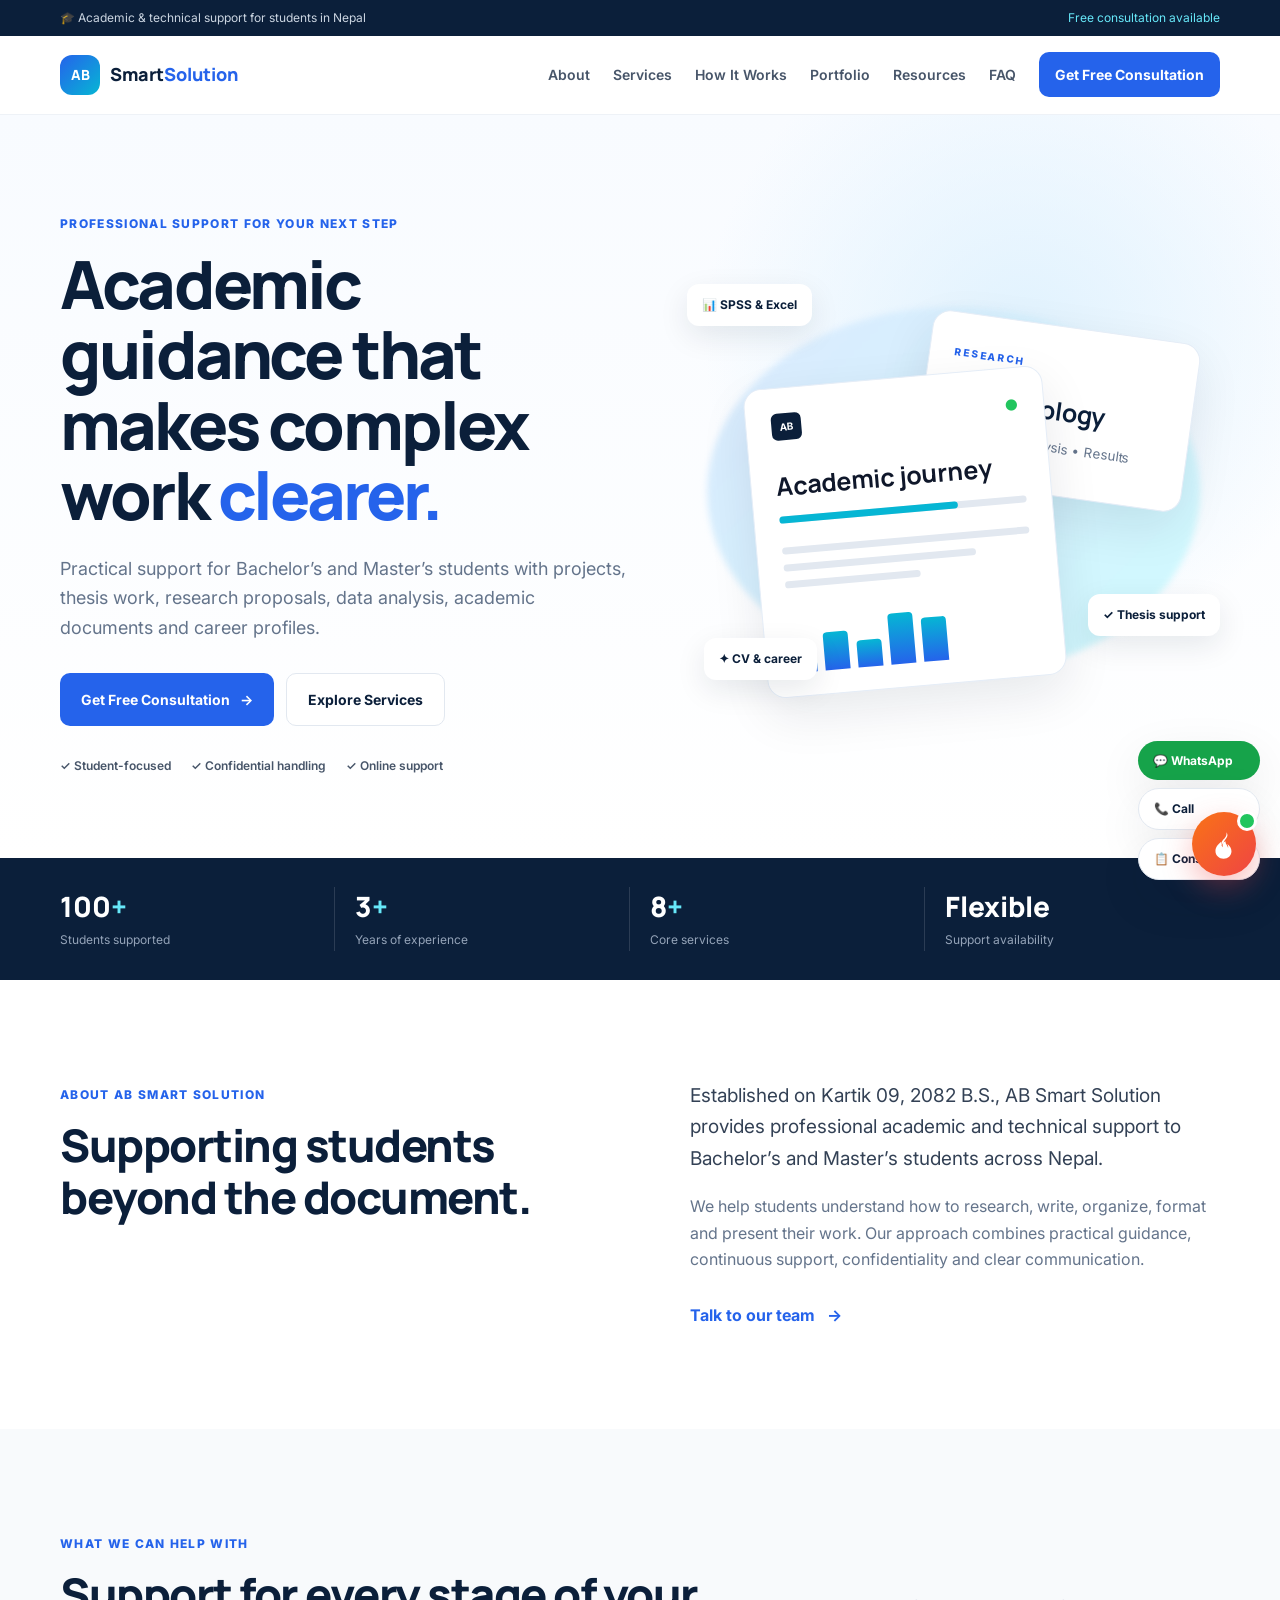
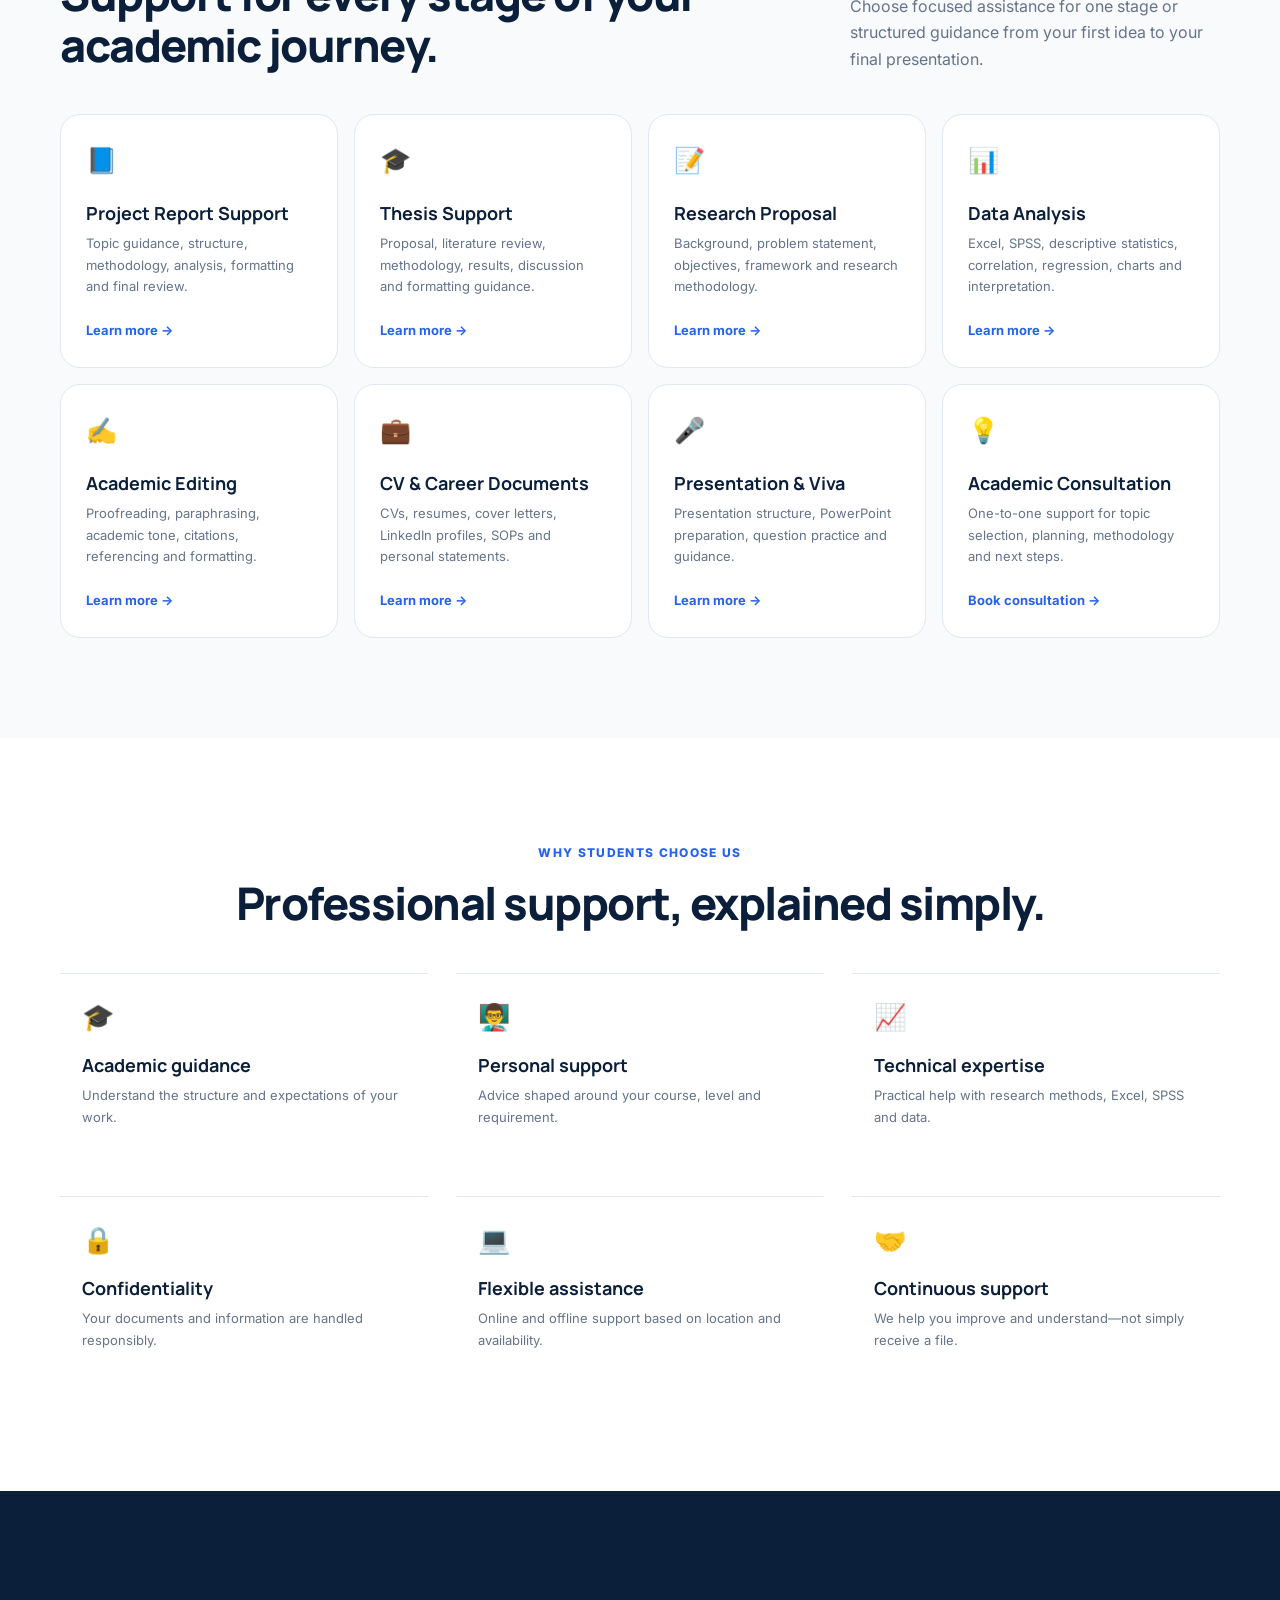
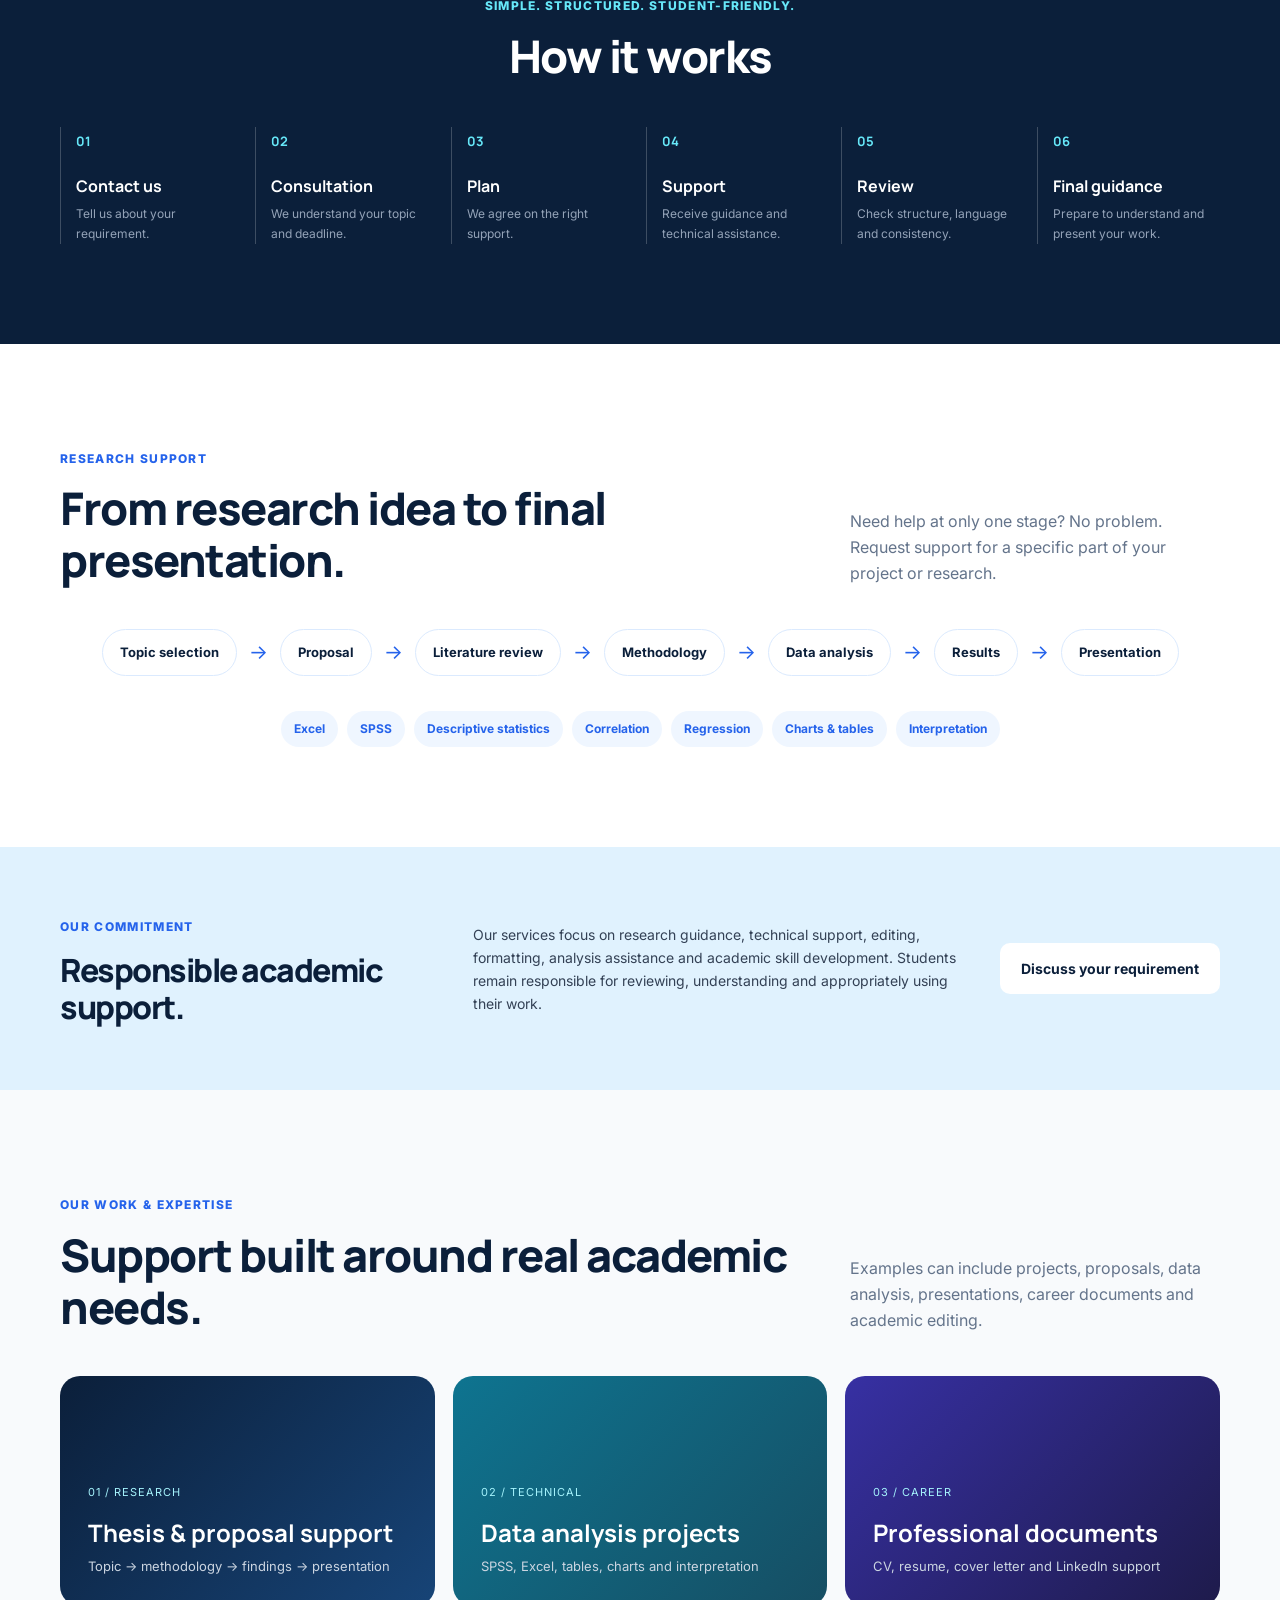
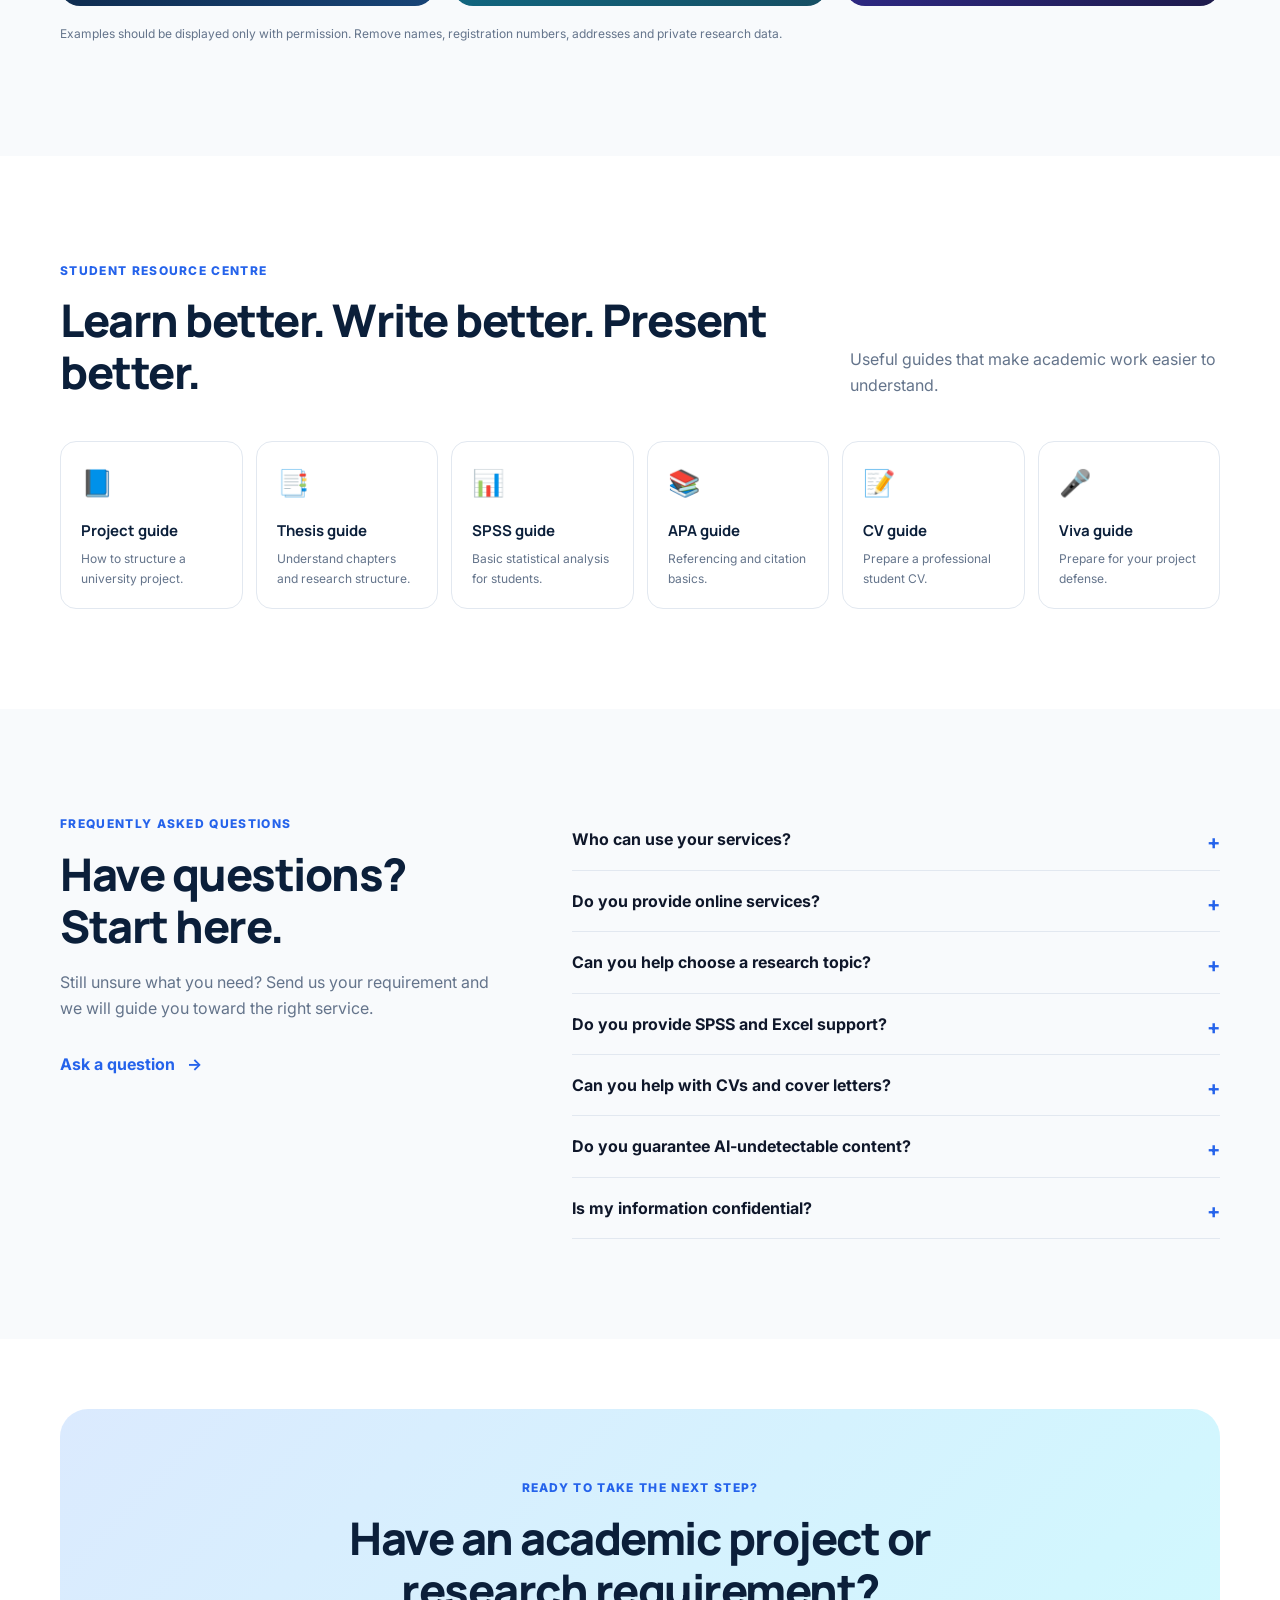
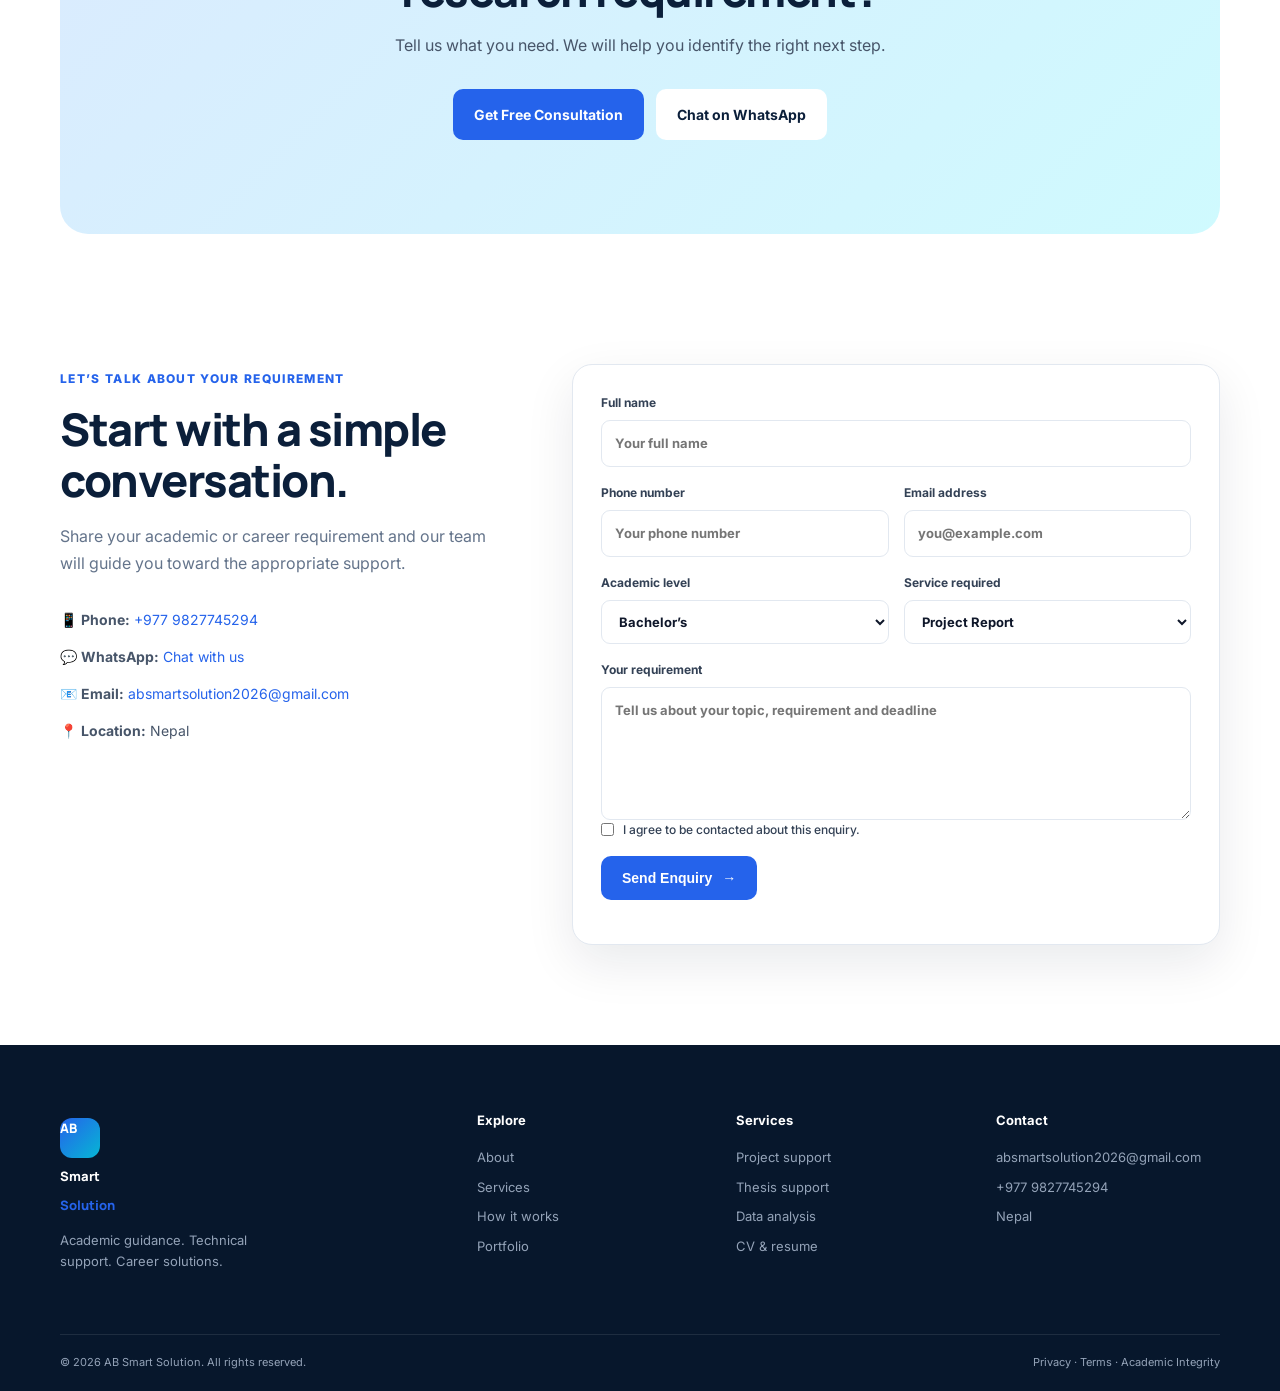
<file: index.html>
<!doctype html>
<html lang="en">
<head>
  <meta charset="UTF-8">
  <meta name="viewport" content="width=device-width, initial-scale=1.0">
  <meta name="description" content="AB Smart Solution provides academic guidance, research support, data analysis, technical writing and career document support for students in Nepal.">
  <meta name="theme-color" content="#0b1f3a">
  <title>AB Smart Solution | Academic & Technical Support in Nepal</title>
  <link rel="preconnect" href="https://fonts.googleapis.com">
  <link rel="preconnect" href="https://fonts.gstatic.com" crossorigin>
  <link href="https://fonts.googleapis.com/css2?family=Inter:wght@400;500;600;700&family=Manrope:wght@600;700;800&display=swap" rel="stylesheet">
  <link rel="stylesheet" href="styles.css">
  <script src="script.js"></script>
</head>
<body>
  <div class="topbar"><div class="container topbar-inner"><span>🎓 Academic & technical support for students in Nepal</span><a href="#contact">Free consultation available</a></div></div>
  <header class="site-header" id="top">
    <div class="container nav-wrap">
      <a class="logo" href="#top" aria-label="AB Smart Solution home"><span class="logo-mark">AB</span><span>Smart<span>Solution</span></span></a>
      <button class="menu-toggle" aria-label="Open navigation" aria-expanded="false">☰</button>
      <nav class="nav" aria-label="Primary navigation">
        <a href="#about">About</a><a href="#services">Services</a><a href="#process">How It Works</a><a href="#portfolio">Portfolio</a><a href="#resources">Resources</a><a href="#faq">FAQ</a>
        <a class="btn btn-small btn-primary" href="#contact">Get Free Consultation</a>
      </nav>
    </div>
  </header>

  <main>
    <section class="hero section"><div class="container hero-grid">
      <div class="hero-copy"><span class="eyebrow">Professional support for your next step</span><h1>Academic guidance that makes complex work <em>clearer.</em></h1><p>Practical support for Bachelor’s and Master’s students with projects, thesis work, research proposals, data analysis, academic documents and career profiles.</p><div class="hero-actions"><a class="btn btn-primary" href="#contact">Get Free Consultation <span>→</span></a><a class="btn btn-ghost" href="#services">Explore Services</a></div><div class="trust-row"><span>✓ Student-focused</span><span>✓ Confidential handling</span><span>✓ Online support</span></div></div>
      <div class="hero-visual" aria-label="Academic support illustration"><div class="visual-glow"></div><div class="paper-card card-back"><span>RESEARCH</span><strong>Methodology</strong><small>Structure • Analysis • Results</small></div><div class="paper-card card-front"><div class="paper-top"><span class="mini-logo">AB</span><span class="status-dot">●</span></div><h3>Academic journey</h3><div class="progress"><i></i></div><div class="paper-lines"><b></b><b></b><b></b></div><div class="chart"><i></i><i></i><i></i><i></i><i></i></div></div><div class="float-chip chip-one">📊 SPSS & Excel</div><div class="float-chip chip-two">✓ Thesis support</div><div class="float-chip chip-three">✦ CV & career</div></div>
    </div></section>

    <section class="stats"><div class="container stats-grid"><div><strong>100<span>+</span></strong><small>Students supported</small></div><div><strong>3<span>+</span></strong><small>Years of experience</small></div><div><strong>8<span>+</span></strong><small>Core services</small></div><div><strong>Flexible</strong><small>Support availability</small></div></div></section>

    <section class="section" id="about"><div class="container split"><div><span class="eyebrow">About AB Smart Solution</span><h2>Supporting students beyond the document.</h2></div><div><p class="lead">Established on Kartik 09, 2082 B.S., AB Smart Solution provides professional academic and technical support to Bachelor’s and Master’s students across Nepal.</p><p>We help students understand how to research, write, organize, format and present their work. Our approach combines practical guidance, continuous support, confidentiality and clear communication.</p><a class="text-link" href="#contact">Talk to our team <span>→</span></a></div></div></section>

    <section class="section section-soft" id="services"><div class="container"><div class="section-heading"><div><span class="eyebrow">What we can help with</span><h2>Support for every stage of your academic journey.</h2></div><p>Choose focused assistance for one stage or structured guidance from your first idea to your final presentation.</p></div><div class="service-grid">
      <article class="service-card"><div class="icon">📘</div><h3>Project Report Support</h3><p>Topic guidance, structure, methodology, analysis, formatting and final review.</p><a href="#contact">Learn more →</a></article>
      <article class="service-card"><div class="icon">🎓</div><h3>Thesis Support</h3><p>Proposal, literature review, methodology, results, discussion and formatting guidance.</p><a href="#contact">Learn more →</a></article>
      <article class="service-card"><div class="icon">📝</div><h3>Research Proposal</h3><p>Background, problem statement, objectives, framework and research methodology.</p><a href="#contact">Learn more →</a></article>
      <article class="service-card"><div class="icon">📊</div><h3>Data Analysis</h3><p>Excel, SPSS, descriptive statistics, correlation, regression, charts and interpretation.</p><a href="#contact">Learn more →</a></article>
      <article class="service-card"><div class="icon">✍️</div><h3>Academic Editing</h3><p>Proofreading, paraphrasing, academic tone, citations, referencing and formatting.</p><a href="#contact">Learn more →</a></article>
      <article class="service-card"><div class="icon">💼</div><h3>CV & Career Documents</h3><p>CVs, resumes, cover letters, LinkedIn profiles, SOPs and personal statements.</p><a href="#contact">Learn more →</a></article>
      <article class="service-card"><div class="icon">🎤</div><h3>Presentation & Viva</h3><p>Presentation structure, PowerPoint preparation, question practice and guidance.</p><a href="#contact">Learn more →</a></article>
      <article class="service-card"><div class="icon">💡</div><h3>Academic Consultation</h3><p>One-to-one support for topic selection, planning, methodology and next steps.</p><a href="#contact">Book consultation →</a></article>
    </div></div></section>

    <section class="section"><div class="container"><div class="center-heading"><span class="eyebrow">Why students choose us</span><h2>Professional support, explained simply.</h2></div><div class="benefit-grid"><div><span>🎓</span><h3>Academic guidance</h3><p>Understand the structure and expectations of your work.</p></div><div><span>👨‍🏫</span><h3>Personal support</h3><p>Advice shaped around your course, level and requirement.</p></div><div><span>📈</span><h3>Technical expertise</h3><p>Practical help with research methods, Excel, SPSS and data.</p></div><div><span>🔒</span><h3>Confidentiality</h3><p>Your documents and information are handled responsibly.</p></div><div><span>💻</span><h3>Flexible assistance</h3><p>Online and offline support based on location and availability.</p></div><div><span>🤝</span><h3>Continuous support</h3><p>We help you improve and understand—not simply receive a file.</p></div></div></div></section>

    <section class="section section-navy" id="process"><div class="container"><div class="center-heading light"><span class="eyebrow">Simple. Structured. Student-friendly.</span><h2>How it works</h2></div><div class="process-grid"><div><b>01</b><span>Contact us</span><p>Tell us about your requirement.</p></div><div><b>02</b><span>Consultation</span><p>We understand your topic and deadline.</p></div><div><b>03</b><span>Plan</span><p>We agree on the right support.</p></div><div><b>04</b><span>Support</span><p>Receive guidance and technical assistance.</p></div><div><b>05</b><span>Review</span><p>Check structure, language and consistency.</p></div><div><b>06</b><span>Final guidance</span><p>Prepare to understand and present your work.</p></div></div></div></section>

    <section class="section" id="research"><div class="container"><div class="section-heading"><div><span class="eyebrow">Research support</span><h2>From research idea to final presentation.</h2></div><p>Need help at only one stage? No problem. Request support for a specific part of your project or research.</p></div><div class="journey"><span>Topic selection</span><i>→</i><span>Proposal</span><i>→</i><span>Literature review</span><i>→</i><span>Methodology</span><i>→</i><span>Data analysis</span><i>→</i><span>Results</span><i>→</i><span>Presentation</span></div><div class="tool-pills"><span>Excel</span><span>SPSS</span><span>Descriptive statistics</span><span>Correlation</span><span>Regression</span><span>Charts & tables</span><span>Interpretation</span></div></div></section>

    <section class="integrity"><div class="container integrity-box"><div><span class="eyebrow">Our commitment</span><h2>Responsible academic support.</h2></div><p>Our services focus on research guidance, technical support, editing, formatting, analysis assistance and academic skill development. Students remain responsible for reviewing, understanding and appropriately using their work.</p><a class="btn btn-light" href="#contact">Discuss your requirement</a></div></section>

    <section class="section section-soft" id="portfolio"><div class="container"><div class="section-heading"><div><span class="eyebrow">Our work & expertise</span><h2>Support built around real academic needs.</h2></div><p>Examples can include projects, proposals, data analysis, presentations, career documents and academic editing.</p></div><div class="portfolio-grid"><div class="portfolio-item"><span>01 / Research</span><h3>Thesis & proposal support</h3><p>Topic → methodology → findings → presentation</p></div><div class="portfolio-item"><span>02 / Technical</span><h3>Data analysis projects</h3><p>SPSS, Excel, tables, charts and interpretation</p></div><div class="portfolio-item"><span>03 / Career</span><h3>Professional documents</h3><p>CV, resume, cover letter and LinkedIn support</p></div></div><p class="note">Examples should be displayed only with permission. Remove names, registration numbers, addresses and private research data.</p></div></section>

    <section class="section" id="resources"><div class="container"><div class="section-heading"><div><span class="eyebrow">Student resource centre</span><h2>Learn better. Write better. Present better.</h2></div><p>Useful guides that make academic work easier to understand.</p></div><div class="resource-grid"><a href="#contact"><span>📘</span><h3>Project guide</h3><p>How to structure a university project.</p></a><a href="#contact"><span>📑</span><h3>Thesis guide</h3><p>Understand chapters and research structure.</p></a><a href="#contact"><span>📊</span><h3>SPSS guide</h3><p>Basic statistical analysis for students.</p></a><a href="#contact"><span>📚</span><h3>APA guide</h3><p>Referencing and citation basics.</p></a><a href="#contact"><span>📝</span><h3>CV guide</h3><p>Prepare a professional student CV.</p></a><a href="#contact"><span>🎤</span><h3>Viva guide</h3><p>Prepare for your project defense.</p></a></div></div></section>

    <section class="section section-soft" id="faq"><div class="container faq-wrap"><div><span class="eyebrow">Frequently asked questions</span><h2>Have questions? Start here.</h2><p>Still unsure what you need? Send us your requirement and we will guide you toward the right service.</p><a class="text-link" href="#contact">Ask a question <span>→</span></a></div><div class="faq-list"><details><summary>Who can use your services?</summary><p>We primarily support Bachelor’s and Master’s students and can discuss other academic or professional document requirements.</p></details><details><summary>Do you provide online services?</summary><p>Yes. Most services can be provided online. Offline support may be available depending on location and availability.</p></details><details><summary>Can you help choose a research topic?</summary><p>Yes. We can discuss your subject, interests, academic requirements and research area to identify a practical topic.</p></details><details><summary>Do you provide SPSS and Excel support?</summary><p>Yes. Support may include data organization, descriptive statistics, reliability analysis, correlation, regression, charts and interpretation.</p></details><details><summary>Can you help with CVs and cover letters?</summary><p>Yes. We prepare and improve CVs, resumes, cover letters, LinkedIn profiles and personal statements.</p></details><details><summary>Do you guarantee AI-undetectable content?</summary><p>No. We do not promise AI-detector bypass or unrealistic plagiarism guarantees. We focus on original expression, proper citation and responsible writing improvement.</p></details><details><summary>Is my information confidential?</summary><p>We respect the privacy of clients and handle submitted documents responsibly and professionally.</p></details></div></div></section>

    <section class="cta section"><div class="container cta-box"><span class="eyebrow">Ready to take the next step?</span><h2>Have an academic project or research requirement?</h2><p>Tell us what you need. We will help you identify the right next step.</p><div class="hero-actions"><a class="btn btn-primary" href="#contact">Get Free Consultation</a><a class="btn btn-light" href="https://wa.me/9779827745294" target="_blank" rel="noopener">Chat on WhatsApp</a></div></div></section>

    <section class="section contact-section" id="contact"><div class="container contact-grid"><div><span class="eyebrow">Let’s talk about your requirement</span><h2>Start with a simple conversation.</h2><p>Share your academic or career requirement and our team will guide you toward the appropriate support.</p><div class="contact-details"><p>📱 <strong>Phone:</strong> <a href="tel:+9779827745294">+977 9827745294</a></p><p>💬 <strong>WhatsApp:</strong> <a href="https://wa.me/9779827745294">Chat with us</a></p><p>📧 <strong>Email:</strong> <a href="mailto:absmartsolution2026@gmail.com">absmartsolution2026@gmail.com</a></p><p>📍 <strong>Location:</strong> Nepal</p></div></div><form id="contactForm" class="contact-form"><label>Full name<input name="name" type="text" placeholder="Your full name" required></label><div class="form-row"><label>Phone number<input name="phone" type="tel" placeholder="Your phone number" required></label><label>Email address<input name="email" type="email" placeholder="you@example.com"></label></div><div class="form-row"><label>Academic level<select name="level"><option>Bachelor’s</option><option>Master’s</option><option>Other</option></select></label><label>Service required<select name="service"><option>Project Report</option><option>Thesis Support</option><option>Research Proposal</option><option>Data Analysis</option><option>Academic Editing</option><option>CV / Resume</option><option>Presentation / Viva</option><option>Consultation</option></select></label></div><label>Your requirement<textarea name="message" rows="5" placeholder="Tell us about your topic, requirement and deadline" required></textarea><label class="check"><input type="checkbox" required> I agree to be contacted about this enquiry.</label><button class="btn btn-primary" type="submit">Send Enquiry <span>→</span></button><p class="form-status" aria-live="polite"></p></form></div></section>
  </main>

  <footer class="footer"><div class="container footer-grid"><div><a class="logo logo-footer" href="#top"><span class="logo-mark">AB</span><span>Smart<span>Solution</span></span></a><p>Academic guidance. Technical support. Career solutions.</p></div><div><h4>Explore</h4><a href="#about">About</a><a href="#services">Services</a><a href="#process">How it works</a><a href="#portfolio">Portfolio</a></div><div><h4>Services</h4><a href="#services">Project support</a><a href="#services">Thesis support</a><a href="#services">Data analysis</a><a href="#services">CV & resume</a></div><div><h4>Contact</h4><a href="mailto:absmartsolution2026@gmail.com">absmartsolution2026@gmail.com</a><a href="tel:+9779827745294">+977 9827745294</a><span>Nepal</span></div></div><div class="container footer-bottom"><span>© 2026 AB Smart Solution. All rights reserved.</span><span>Privacy · Terms · Academic Integrity</span></div></footer>
  <div class="floating-actions"><a href="https://wa.me/9779827745294" target="_blank" rel="noopener">💬 <span>WhatsApp</span></a><a href="tel:+9779827745294">📞 <span>Call</span></a><a href="#contact">📋 <span>Consultation</span></a></div>
  <script src="script.js"></script>



  <!-- =========================
     AGNI CHATBOT WIDGET
========================= -->

<style>
  :root {
    --agni-navy: #0b1f3a;
    --agni-blue: #2563eb;
    --agni-cyan: #06b6d4;
    --agni-orange: #f97316;
    --agni-red: #ef4444;
    --agni-light: #f8fafc;
    --agni-text: #0f172a;
    --agni-muted: #64748b;
    --agni-border: #e2e8f0;
  }

  #agni-widget,
  #agni-widget * {
    box-sizing: border-box;
    font-family: Inter, Arial, sans-serif;
  }

  #agni-widget {
    position: fixed;
    right: 24px;
    bottom: 24px;
    z-index: 99999;
  }

  /* Floating button */
  .agni-launcher {
    width: 64px;
    height: 64px;
    border: 0;
    border-radius: 50%;
    cursor: pointer;
    display: flex;
    align-items: center;
    justify-content: center;
    color: white;
    background: linear-gradient(135deg, var(--agni-orange), var(--agni-red));
    box-shadow: 0 12px 30px rgba(239, 68, 68, 0.35);
    transition: transform 0.25s ease, box-shadow 0.25s ease;
    position: relative;
  }

  .agni-launcher:hover {
    transform: translateY(-4px) scale(1.04);
    box-shadow: 0 16px 35px rgba(239, 68, 68, 0.45);
  }

  .agni-launcher svg {
    width: 31px;
    height: 31px;
  }

  .agni-launcher::after {
    content: "";
    position: absolute;
    right: -1px;
    top: -1px;
    width: 14px;
    height: 14px;
    border-radius: 50%;
    background: #22c55e;
    border: 3px solid white;
  }

  /* Chat box */
  .agni-chatbox {
    width: 370px;
    height: 570px;
    position: absolute;
    right: 0;
    bottom: 80px;
    display: none;
    flex-direction: column;
    overflow: hidden;
    background: white;
    border: 1px solid var(--agni-border);
    border-radius: 20px;
    box-shadow: 0 20px 60px rgba(15, 23, 42, 0.22);
  }

  .agni-chatbox.agni-open {
    display: flex;
    animation: agni-slide-up 0.25s ease;
  }

  @keyframes agni-slide-up {
    from {
      opacity: 0;
      transform: translateY(16px);
    }
    to {
      opacity: 1;
      transform: translateY(0);
    }
  }

  /* Header */
  .agni-header {
    padding: 17px 18px;
    color: white;
    display: flex;
    align-items: center;
    justify-content: space-between;
    background: linear-gradient(135deg, var(--agni-navy), #123b70);
  }

  .agni-brand {
    display: flex;
    gap: 11px;
    align-items: center;
  }

  .agni-logo {
    width: 43px;
    height: 43px;
    border-radius: 13px;
    display: flex;
    align-items: center;
    justify-content: center;
    background: linear-gradient(135deg, var(--agni-orange), var(--agni-red));
  }

  .agni-logo svg {
    width: 25px;
    height: 25px;
  }

  .agni-title {
    font-size: 16px;
    font-weight: 700;
    margin: 0;
  }

  .agni-status {
    font-size: 12px;
    margin-top: 3px;
    opacity: 0.82;
  }

  .agni-close {
    color: white;
    background: transparent;
    border: 0;
    cursor: pointer;
    font-size: 25px;
    line-height: 1;
  }

  /* Messages */
  .agni-messages {
    flex: 1;
    overflow-y: auto;
    padding: 17px 14px;
    background: var(--agni-light);
  }

  .agni-message {
    display: flex;
    margin: 9px 0;
  }

  .agni-message.agni-user {
    justify-content: flex-end;
  }

  .agni-bubble {
    max-width: 84%;
    padding: 11px 13px;
    font-size: 13px;
    line-height: 1.5;
    color: var(--agni-text);
    background: white;
    border: 1px solid var(--agni-border);
    border-radius: 14px 14px 14px 4px;
    white-space: pre-wrap;
    word-wrap: break-word;
  }

  .agni-user .agni-bubble {
    color: white;
    background: var(--agni-blue);
    border: 0;
    border-radius: 14px 14px 4px 14px;
  }

  .agni-time {
    color: var(--agni-muted);
    font-size: 10px;
    margin: 4px 5px 0;
  }

  /* Quick questions */
  .agni-quick {
    display: flex;
    gap: 7px;
    overflow-x: auto;
    padding: 10px 13px;
    background: white;
    border-top: 1px solid var(--agni-border);
  }

  .agni-quick button {
    flex: 0 0 auto;
    cursor: pointer;
    color: var(--agni-blue);
    background: #eff6ff;
    border: 1px solid #bfdbfe;
    border-radius: 30px;
    padding: 7px 10px;
    font-size: 11px;
  }

  .agni-quick button:hover {
    background: #dbeafe;
  }

  /* Input area */
  .agni-input-area {
    display: flex;
    gap: 8px;
    padding: 12px;
    background: white;
    border-top: 1px solid var(--agni-border);
  }

  .agni-input {
    flex: 1;
    min-width: 0;
    resize: none;
    outline: none;
    border: 1px solid var(--agni-border);
    border-radius: 12px;
    padding: 11px 12px;
    font-size: 13px;
    color: var(--agni-text);
  }

  .agni-input:focus {
    border-color: var(--agni-blue);
  }

  .agni-send {
    width: 43px;
    height: 43px;
    flex: 0 0 43px;
    border: 0;
    border-radius: 12px;
    cursor: pointer;
    color: white;
    background: var(--agni-blue);
  }

  .agni-send:hover {
    background: #1d4ed8;
  }

  .agni-send svg {
    width: 18px;
    height: 18px;
  }

  .agni-powered {
    color: var(--agni-muted);
    background: white;
    text-align: center;
    font-size: 10px;
    padding-bottom: 8px;
  }

  @media (max-width: 520px) {
    #agni-widget {
      right: 14px;
      bottom: 14px;
    }

    .agni-chatbox {
      width: calc(100vw - 28px);
      height: min(590px, calc(100vh - 105px));
      right: 0;
      bottom: 76px;
      border-radius: 17px;
    }

    .agni-launcher {
      width: 58px;
      height: 58px;
    }
  }
</style>

<div id="agni-widget">
  <!-- Chat window -->
  <section
    class="agni-chatbox"
    id="agniChatbox"
    aria-label="Agni academic support chatbot"
  >
    <header class="agni-header">
      <div class="agni-brand">
        <div class="agni-logo" aria-hidden="true">
          <!-- Fire logo -->
          <svg viewBox="0 0 24 24" fill="none">
            <path
              d="M13.5 2.5c.5 3.3-1.4 4.5-2.7 6.1-1.1 1.3-1.5 2.6-.9 4.2.3-1.7 1.5-2.6 2.8-3.4-.1 2.2 1.9 3.4 2.1 5.4.2-1.2-.1-2.3-.7-3.3 2.1 1.7 3.3 3.6 3.3 5.8 0 3.4-2.7 5.8-6.1 5.8s-6.3-2.4-6.3-6c0-3.1 2.1-5.2 4.4-7.2-.2 2.1.3 3.4 1.3 4.2-.6-2.8 1.4-5.2 2.8-7.1.8-1.1 1.3-2.8 0-4.5Z"
              fill="white"
            />
          </svg>
        </div>

        <div>
          <p class="agni-title">Agni</p>
          <div class="agni-status">AB Smart Solution Assistant</div>
        </div>
      </div>

      <button class="agni-close" id="agniClose" aria-label="Close chat">
      </button>
    </header>

    <div class="agni-messages" id="agniMessages"></div>

    <div class="agni-quick">
      <button data-question="What services do you provide?">
        Our Services
      </button>
      <button data-question="Can you help me choose a research topic?">
        Research Topic
      </button>
      <button data-question="Do you provide SPSS and Excel support?">
        SPSS Support
      </button>
      <button data-question="How can I contact AB Smart Solution?">
        Contact
      </button>
    </div>

    <form class="agni-input-area" id="agniForm">
      <textarea
        class="agni-input"
        id="agniInput"
        rows="1"
        placeholder="Ask Agni something..."
        aria-label="Type your message"
        required
      ></textarea>

      <button class="agni-send" type="submit" aria-label="Send message">
        <svg viewBox="0 0 24 24" fill="none">
          <path
            d="M21 3 10 14"
            stroke="currentColor"
            stroke-width="2"
            stroke-linecap="round"
          />
          <path
            d="m21 3-7 18-4-7-7-4 18-7Z"
            stroke="currentColor"
            stroke-width="2"
            stroke-linejoin="round"
          />
        </svg>
      </button>
    </form>

    <div class="agni-powered">
      Agni provides general guidance. Please verify academic requirements.
    </div>
  </section>

  <!-- Floating launcher -->
  <button
    class="agni-launcher"
    id="agniLauncher"
    aria-label="Open Agni chatbot"
    aria-expanded="false"
  >
    <svg viewBox="0 0 24 24" fill="none">
      <path
        d="M13.5 2.5c.5 3.3-1.4 4.5-2.7 6.1-1.1 1.3-1.5 2.6-.9 4.2.3-1.7 1.5-2.6 2.8-3.4-.1 2.2 1.9 3.4 2.1 5.4.2-1.2-.1-2.3-.7-3.3 2.1 1.7 3.3 3.6 3.3 5.8 0 3.4-2.7 5.8-6.1 5.8s-6.3-2.4-6.3-6c0-3.1 2.1-5.2 4.4-7.2-.2 2.1.3 3.4 1.3 4.2-.6-2.8 1.4-5.2 2.8-7.1.8-1.1 1.3-2.8 0-4.5Z"
        fill="white"
      />
    </svg>
  </button>
</div>

<script>
  (() => {
    const launcher = document.getElementById("agniLauncher");
    const chatbox = document.getElementById("agniChatbox");
    const closeButton = document.getElementById("agniClose");
    const messagesBox = document.getElementById("agniMessages");
    const form = document.getElementById("agniForm");
    const input = document.getElementById("agniInput");

    /*
      Leave this empty for the demo/local reply system.

      When you have a backend chatbot API, use:
      const AGNI_API_URL = "/api/agni-chat";
    */
    const AGNI_API_URL = "";

    const storageKey = "ab-smart-solution-agni-chat";

    const welcomeMessage =
      "Namaste! I am Agni, the AB Smart Solution assistant. 🔥\n\nHow can I help you with your project, thesis, research, data analysis or career document?";

    function getStoredMessages() {
      try {
        return JSON.parse(localStorage.getItem(storageKey)) || [];
      } catch {
        return [];
      }
    }

    function saveMessages(messages) {
      localStorage.setItem(storageKey, JSON.stringify(messages));
    }

    function getTime() {
      return new Date().toLocaleTimeString([], {
        hour: "2-digit",
        minute: "2-digit"
      });
    }

    function addMessage(text, sender = "bot", save = true) {
      const messageElement = document.createElement("div");
      messageElement.className =
        sender === "user"
          ? "agni-message agni-user"
          : "agni-message agni-bot";

      const bubble = document.createElement("div");
      bubble.className = "agni-bubble";
      bubble.textContent = text;

      const time = document.createElement("div");
      time.className = "agni-time";
      time.textContent = getTime();

      const wrapper = document.createElement("div");
      wrapper.appendChild(bubble);
      wrapper.appendChild(time);

      messageElement.appendChild(wrapper);
      messagesBox.appendChild(messageElement);
      messagesBox.scrollTop = messagesBox.scrollHeight;

      if (save) {
        const messages = getStoredMessages();
        messages.push({ text, sender, createdAt: Date.now() });
        saveMessages(messages.slice(-50));
      }
    }

    function showTyping() {
      const typing = document.createElement("div");
      typing.className = "agni-message agni-bot";
      typing.id = "agniTyping";
      typing.innerHTML = `
        <div class="agni-bubble">Agni is typing...</div>
      `;
      messagesBox.appendChild(typing);
      messagesBox.scrollTop = messagesBox.scrollHeight;
    }

    function hideTyping() {
      document.getElementById("agniTyping")?.remove();
    }

    function openChat() {
      chatbox.classList.add("agni-open");
      launcher.setAttribute("aria-expanded", "true");
      input.focus();
    }

    function closeChat() {
      chatbox.classList.remove("agni-open");
      launcher.setAttribute("aria-expanded", "false");
    }

    function localAgniReply(question) {
      const text = question.toLowerCase();

      if (text.includes("service") || text.includes("help")) {
        return "AB Smart Solution provides project report support, thesis guidance, research proposal support, SPSS and Excel data analysis, academic editing, CV and resume writing, cover letters, presentation preparation and academic consultation.";
      }

      if (text.includes("topic") || text.includes("research")) {
        return "Yes. We can help you discuss your subject, interests, academic level and research area so you can identify a suitable and practical research topic.";
      }

      if (
        text.includes("spss") ||
        text.includes("excel") ||
        text.includes("data analysis")
      ) {
        return "We provide guidance with data organization, descriptive statistics, reliability analysis, correlation, regression, charts, tables and interpretation using SPSS and Excel.";
      }

      if (
        text.includes("contact") ||
        text.includes("whatsapp") ||
        text.includes("phone")
      ) {
        return "You can contact AB Smart Solution through the consultation form or WhatsApp button on this website. Please replace the placeholder contact details with your official phone number and email address.";
      }

      if (text.includes("price") || text.includes("cost")) {
        return "Pricing depends on the service, academic level, document length, complexity and deadline. Please send your requirement for a customized quotation.";
      }

      if (text.includes("online") || text.includes("offline")) {
        return "Most services can be provided online. Offline support may also be available depending on your location and our availability.";
      }

      return "Thank you for your message. Please share your academic level, subject, required service and deadline. Our team will guide you toward the appropriate support.";
    }

    async function getAgniReply(question) {
      if (!AGNI_API_URL) {
        await new Promise((resolve) => setTimeout(resolve, 700));
        return localAgniReply(question);
      }

      const response = await fetch(AGNI_API_URL, {
        method: "POST",
        headers: {
          "Content-Type": "application/json"
        },
        body: JSON.stringify({
          message: question,
          conversation: getStoredMessages()
        })
      });

      if (!response.ok) {
        throw new Error("Chatbot server error");
      }

      const data = await response.json();
      return data.reply || "Sorry, I could not prepare a response right now.";
    }

    async function sendMessage(question) {
      const cleanQuestion = question.trim();

      if (!cleanQuestion) return;

      addMessage(cleanQuestion, "user");
      input.value = "";
      showTyping();

      try {
        const reply = await getAgniReply(cleanQuestion);
        hideTyping();
        addMessage(reply, "bot");
      } catch (error) {
        hideTyping();
        addMessage(
          "Sorry, Agni is temporarily unavailable. Please contact AB Smart Solution through WhatsApp or the consultation form.",
          "bot"
        );
      }
    }

    function loadChat() {
      const saved = getStoredMessages();

      if (!saved.length) {
        addMessage(welcomeMessage, "bot");
        return;
      }

      saved.forEach((message) => {
        addMessage(message.text, message.sender, false);
      });
    }

    launcher.addEventListener("click", () => {
      chatbox.classList.contains("agni-open") ? closeChat() : openChat();
    });

    closeButton.addEventListener("click", closeChat);

    form.addEventListener("submit", (event) => {
      event.preventDefault();
      sendMessage(input.value);
    });

    input.addEventListener("keydown", (event) => {
      if (event.key === "Enter" && !event.shiftKey) {
        event.preventDefault();
        form.requestSubmit();
      }
    });

    document.querySelectorAll(".agni-quick button").forEach((button) => {
      button.addEventListener("click", () => {
        sendMessage(button.dataset.question);
      });
    });

    loadChat();
  })();
</script>
</body>
</html>
</file>
<file: styles.css>
@import url('https://fonts.googleapis.com/css2?family=Inter:wght@400;500;600;700&family=Manrope:wght@600;700;800&display=swap');
:root{--navy:#0b1f3a;--blue:#2563eb;--cyan:#06b6d4;--ink:#0f172a;--muted:#64748b;--line:#e2e8f0;--soft:#f8fafc;--white:#fff;--radius:20px;--shadow:0 18px 50px rgba(15,23,42,.09)}*{box-sizing:border-box}html{scroll-behavior:smooth}body{margin:0;color:var(--ink);font-family:Inter,Arial,sans-serif;line-height:1.65;background:#fff}a{color:inherit;text-decoration:none}.container{width:min(1160px,calc(100% - 40px));margin:auto}.topbar{background:var(--navy);color:#cbd5e1;font-size:12px}.topbar-inner{display:flex;justify-content:space-between;padding:8px 0}.topbar a{color:#67e8f9}.site-header{background:#fff;border-bottom:1px solid #eef2f7;position:sticky;top:0;z-index:10}.nav-wrap{height:78px;display:flex;align-items:center;justify-content:space-between}.logo{display:flex;align-items:center;gap:10px;font-family:Manrope;font-size:18px;font-weight:800;color:var(--navy)}.logo>span:last-child>span{color:var(--blue)}.logo-mark{display:grid;place-items:center;width:40px;height:40px;border-radius:12px;background:linear-gradient(135deg,var(--blue),var(--cyan));color:#fff;font-size:14px}.nav{display:flex;align-items:center;gap:23px;font-size:14px;font-weight:600;color:#475569}.nav>a:not(.btn):hover,.text-link:hover{color:var(--blue)}.btn{display:inline-flex;align-items:center;justify-content:center;gap:10px;border:0;border-radius:10px;padding:14px 21px;font-weight:700;font-size:14px;cursor:pointer;transition:.2s ease}.btn:hover{transform:translateY(-2px);box-shadow:0 10px 22px #2563eb32}.btn-primary{background:var(--blue);color:#fff}.btn-small{padding:11px 16px}.btn-ghost{border:1px solid var(--line);color:var(--navy);background:#fff}.btn-light{background:#fff;color:var(--navy)}.menu-toggle{display:none;background:none;border:0;font-size:25px;color:var(--navy)}.section{padding:100px 0}.hero{padding:94px 0 82px;background:radial-gradient(circle at 80% 30%,#e0f2fe 0,transparent 28%),linear-gradient(180deg,#f8fbff,#fff)}.hero-grid{display:grid;grid-template-columns:1.03fr .97fr;align-items:center;gap:60px}.eyebrow{display:inline-block;color:var(--blue);font-size:12px;font-weight:800;letter-spacing:.11em;text-transform:uppercase;margin-bottom:15px}.hero h1{font:800 clamp(42px,5.2vw,69px)/1.06 Manrope;margin:0 0 23px;letter-spacing:-2.8px;color:var(--navy)}h1 em{font-style:normal;color:var(--blue)}.hero p{font-size:18px;color:var(--muted);max-width:610px}.hero-actions{display:flex;gap:12px;flex-wrap:wrap;margin:30px 0}.trust-row{display:flex;gap:20px;flex-wrap:wrap;color:#475569;font-size:12px;font-weight:600}.hero-visual{height:440px;position:relative}.visual-glow{position:absolute;inset:35px 20px;background:linear-gradient(135deg,#dbeafe,#cffafe);filter:blur(3px);border-radius:50%}.paper-card{position:absolute;background:#fff;border:1px solid #e5edf7;border-radius:18px;box-shadow:var(--shadow)}.card-back{width:270px;height:170px;top:54px;right:28px;padding:24px;transform:rotate(8deg);color:var(--navy)}.card-back span{font-size:10px;color:var(--blue);font-weight:800;letter-spacing:2px}.card-back strong{display:block;font:700 25px Manrope;margin:16px 0 6px}.card-back small{color:var(--muted)}.card-front{width:300px;height:310px;top:105px;left:68px;padding:25px;transform:rotate(-5deg)}.paper-top{display:flex;justify-content:space-between}.mini-logo{background:var(--navy);color:#fff;padding:5px 8px;border-radius:6px;font-size:10px;font-weight:bold}.status-dot{color:#22c55e;font-size:15px}.card-front h3{font:700 25px Manrope;margin:28px 0 13px}.progress{height:7px;background:#e2e8f0;border-radius:8px}.progress i{display:block;width:72%;height:100%;background:var(--cyan);border-radius:8px}.paper-lines{margin-top:24px}.paper-lines b{display:block;height:7px;background:#e2e8f0;border-radius:5px;margin:10px 0}.paper-lines b:nth-child(2){width:78%}.paper-lines b:nth-child(3){width:55%}.chart{height:60px;display:flex;align-items:end;gap:8px;margin-top:25px}.chart i{width:25px;background:linear-gradient(var(--cyan),var(--blue));border-radius:4px 4px 0 0}.chart i:nth-child(1){height:35%}.chart i:nth-child(2){height:62%}.chart i:nth-child(3){height:45%}.chart i:nth-child(4){height:85%}.chart i:nth-child(5){height:72%}.float-chip{position:absolute;background:#fff;padding:11px 15px;border-radius:12px;box-shadow:0 10px 30px #0b1f3a18;font-size:12px;font-weight:700;color:var(--navy);z-index:1}.chip-one{top:12px;left:0}.chip-two{right:0;bottom:76px}.chip-three{left:17px;bottom:32px}.stats{background:var(--navy);color:#fff}.stats-grid{display:grid;grid-template-columns:repeat(4,1fr);padding:29px 0;gap:20px}.stats-grid div{border-right:1px solid #ffffff22}.stats-grid div:last-child{border:0}.stats strong{display:block;font:800 28px Manrope}.stats strong span{color:#67e8f9}.stats small{color:#94a3b8;font-size:12px}.split{display:grid;grid-template-columns:1fr 1fr;gap:100px;align-items:start}.split h2,.section-heading h2,.center-heading h2,.faq-wrap h2,.contact-grid h2,.integrity h2,.cta h2{font:800 clamp(30px,4vw,45px)/1.15 Manrope;letter-spacing:-1.5px;margin:0;color:var(--navy)}.lead{font-size:19px;color:#334155;margin-top:0}.split p:not(.lead),.section-heading>p,.faq-wrap>div>p,.contact-grid>div>p{color:var(--muted)}.text-link{display:inline-flex;gap:12px;color:var(--blue);font-weight:700;margin-top:14px}.section-soft{background:var(--soft)}.section-heading{display:flex;justify-content:space-between;gap:40px;align-items:end;margin-bottom:42px}.section-heading>p{max-width:370px;margin:0}.service-grid{display:grid;grid-template-columns:repeat(4,1fr);gap:16px}.service-card{background:#fff;border:1px solid var(--line);border-radius:var(--radius);padding:25px;transition:.2s}.service-card:hover{transform:translateY(-5px);box-shadow:var(--shadow);border-color:#bfdbfe}.icon{font-size:25px;margin-bottom:20px}.service-card h3,.benefit-grid h3,.portfolio-item h3,.resource-grid h3{font:700 18px Manrope;margin:0 0 8px;color:var(--navy)}.service-card p,.benefit-grid p,.resource-grid p{color:var(--muted);font-size:13px;margin:0 0 18px}.service-card a{font-size:13px;font-weight:700;color:var(--blue)}.center-heading{text-align:center;margin-bottom:44px}.benefit-grid{display:grid;grid-template-columns:repeat(3,1fr);gap:28px}.benefit-grid div{padding:22px;border-top:1px solid var(--line)}.benefit-grid span{font-size:26px}.benefit-grid h3{margin-top:14px}.section-navy{background:var(--navy);color:#fff}.light .eyebrow{color:#67e8f9}.light h2{color:#fff}.process-grid{display:grid;grid-template-columns:repeat(6,1fr);gap:12px}.process-grid div{position:relative;border-left:1px solid #ffffff35;padding:0 15px}.process-grid b{color:#67e8f9;font:700 13px Manrope}.process-grid span{display:block;font:700 16px Manrope;margin:22px 0 7px}.process-grid p{color:#94a3b8;font-size:12px;margin:0}.journey{display:flex;align-items:center;justify-content:center;gap:12px;flex-wrap:wrap;margin-top:20px}.journey span{padding:12px 17px;border:1px solid #dbeafe;border-radius:30px;color:var(--navy);font-size:13px;font-weight:700;background:#fff}.journey i{font-style:normal;color:var(--blue);font-size:20px}.tool-pills{display:flex;justify-content:center;gap:9px;flex-wrap:wrap;margin-top:35px}.tool-pills span{background:#eff6ff;color:var(--blue);border-radius:30px;padding:8px 13px;font-size:12px;font-weight:700}.integrity{background:#e0f2fe;padding:65px 0}.integrity-box{display:grid;grid-template-columns:1fr 1.3fr auto;gap:35px;align-items:center}.integrity h2{font-size:32px}.integrity p{color:#334155;font-size:14px;margin:0}.portfolio-grid{display:grid;grid-template-columns:repeat(3,1fr);gap:18px}.portfolio-item{min-height:230px;padding:28px;border-radius:var(--radius);background:linear-gradient(135deg,var(--navy),#174477);color:#fff;display:flex;flex-direction:column;justify-content:end}.portfolio-item:nth-child(2){background:linear-gradient(135deg,#0e7490,#164e63)}.portfolio-item:nth-child(3){background:linear-gradient(135deg,#3730a3,#1e1b4b)}.portfolio-item span{font-size:11px;color:#a5f3fc;text-transform:uppercase;letter-spacing:1px}.portfolio-item h3{color:#fff;font-size:24px;margin:15px 0 7px}.portfolio-item p{font-size:13px;color:#cbd5e1;margin:0}.note{font-size:12px;color:var(--muted);margin-top:18px}.resource-grid{display:grid;grid-template-columns:repeat(6,1fr);gap:13px}.resource-grid a{border:1px solid var(--line);border-radius:16px;padding:20px;background:#fff;transition:.2s}.resource-grid a:hover{border-color:#93c5fd;transform:translateY(-3px)}.resource-grid span{font-size:26px}.resource-grid h3{font-size:15px;margin-top:15px}.resource-grid p{font-size:12px;margin:0}.faq-wrap{display:grid;grid-template-columns:.8fr 1.2fr;gap:80px}.faq-list details{border-bottom:1px solid var(--line);padding:17px 0}.faq-list summary{cursor:pointer;font-weight:700;list-style:none;padding-right:25px;position:relative}.faq-list summary:after{content:'+';position:absolute;right:0;color:var(--blue);font-size:20px}.faq-list details[open] summary:after{content:'−'}.faq-list p{color:var(--muted);font-size:14px;margin:12px 0 0}.cta{padding:70px 0}.cta-box{background:linear-gradient(135deg,#dbeafe,#cffafe);border-radius:28px;padding:64px;text-align:center}.cta h2{max-width:700px;margin:0 auto 15px}.cta p{color:#475569}.cta .hero-actions{justify-content:center}.contact-section{padding-top:60px}.contact-grid{display:grid;grid-template-columns:.8fr 1.2fr;gap:80px}.contact-details{margin-top:32px;color:#475569;font-size:14px}.contact-details a{color:var(--blue)}.contact-form{background:#fff;border:1px solid var(--line);padding:28px;border-radius:20px;box-shadow:var(--shadow)}label{display:block;font-size:12px;font-weight:700;color:#334155;margin-bottom:16px}input,select,textarea{display:block;width:100%;font:inherit;font-size:13px;border:1px solid var(--line);border-radius:9px;padding:12px 13px;margin-top:7px;color:var(--ink);background:#fff}textarea{resize:vertical}.form-row{display:grid;grid-template-columns:1fr 1fr;gap:15px}.check{display:flex;gap:9px;align-items:center;font-weight:500}.check input{width:auto;margin:0}.form-status{font-size:13px;color:var(--blue);margin:12px 0 0}.footer{background:#07172c;color:#94a3b8;padding:65px 0 20px}.logo-footer{color:#fff}.footer-grid{display:grid;grid-template-columns:1.7fr 1fr 1fr 1fr;gap:35px}.footer p{font-size:13px;max-width:240px}.footer h4{color:#fff;margin:0 0 16px;font-size:13px}.footer-grid a,.footer-grid span{display:block;font-size:13px;margin:8px 0}.footer-grid a:hover{color:#67e8f9}.footer-bottom{border-top:1px solid #ffffff18;margin-top:48px;padding-top:18px;display:flex;justify-content:space-between;font-size:11px}.floating-actions{position:fixed;right:20px;bottom:20px;z-index:9;display:flex;flex-direction:column;gap:8px}.floating-actions a{background:#fff;border:1px solid var(--line);box-shadow:var(--shadow);border-radius:30px;padding:10px 15px;font-size:12px;font-weight:700;color:var(--navy)}.floating-actions a:first-child{background:#16a34a;color:#fff;border:0}
@media(max-width:900px){.nav{gap:12px}.service-grid{grid-template-columns:repeat(2,1fr)}.resource-grid{grid-template-columns:repeat(3,1fr)}.process-grid{grid-template-columns:repeat(3,1fr);gap:30px}.integrity-box{grid-template-columns:1fr}.hero-grid{gap:20px}.hero-visual{transform:scale(.9)}}
@media(max-width:700px){.container{width:min(100% - 28px,560px)}.topbar-inner{justify-content:center;text-align:center}.topbar-inner a{display:none}.nav-wrap{height:68px}.menu-toggle{display:block}.nav{display:none;position:absolute;top:68px;left:0;right:0;background:#fff;padding:20px 24px;box-shadow:0 15px 25px #0b1f3a12;flex-direction:column;align-items:stretch}.nav.open{display:flex}.nav .btn{text-align:center}.hero{padding:60px 0 25px}.hero-grid,.split,.faq-wrap,.contact-grid{grid-template-columns:1fr;gap:42px}.hero h1{font-size:44px;letter-spacing:-2px}.hero p{font-size:16px}.hero-visual{height:350px;transform:scale(.82);transform-origin:top center;margin-bottom:-45px}.stats-grid{grid-template-columns:repeat(2,1fr);gap:25px}.stats-grid div:nth-child(2){border:0}.section{padding:70px 0}.section-heading{display:block}.section-heading>p{margin-top:18px}.benefit-grid,.portfolio-grid{grid-template-columns:1fr 1fr}.process-grid{grid-template-columns:1fr 1fr}.journey{justify-content:flex-start}.journey i{display:none}.resource-grid{grid-template-columns:repeat(2,1fr)}.cta-box{padding:42px 20px}.form-row{grid-template-columns:1fr}.footer-grid{grid-template-columns:1fr 1fr}.footer-grid>div:first-child{grid-column:1/-1}.footer-bottom{display:block;line-height:2}.floating-actions{left:0;right:0;bottom:0;background:#fff;padding:7px 10px;display:grid;grid-template-columns:repeat(3,1fr);gap:6px;box-shadow:0 -5px 20px #0b1f3a15}.floating-actions a{text-align:center;padding:8px 3px;border-radius:8px;font-size:11px;box-shadow:none}.floating-actions span{display:block}.contact-section{padding-bottom:110px}}
@media(max-width:430px){.service-grid,.benefit-grid,.portfolio-grid{grid-template-columns:1fr}.hero h1{font-size:39px}.process-grid{grid-template-columns:1fr}.stats strong{font-size:23px}}
</file>
